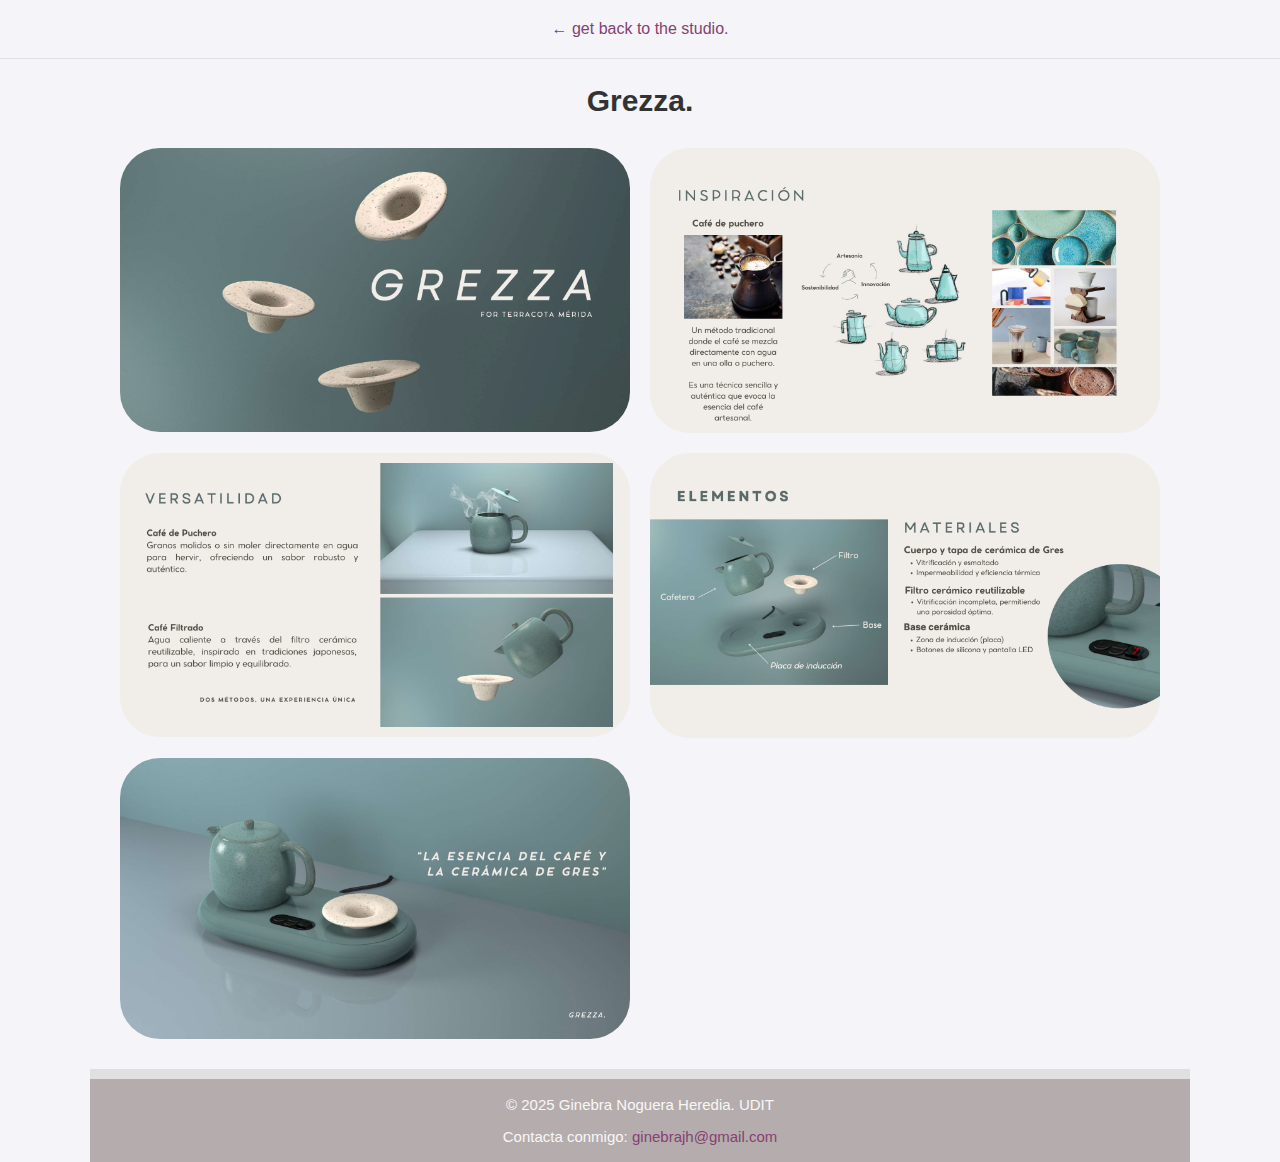
<file: proyectos/proyecto1.html>
<!DOCTYPE html>
<html lang="en">
<head>
    <meta charset="UTF-8">
    <meta name="viewport" content="width=device-width, initial-scale=1.0">
    <title>Document</title>
</head>
<body>
    
</body>
</html>
<!DOCTYPE html>
<html lang="es">
<head>
    <meta charset="UTF-8">
    <meta name="viewport" content="width=device-width, initial-scale=1.0">
    <title>Grezza</title>
    <link rel="stylesheet" href="../style.css">
    <link rel="preconnect" href="https://fonts.googleapis.com">
    <link rel="preconnect" href="https://fonts.gstatic.com" crossorigin>
    <link href="https://fonts.googleapis.com/css2?family=Lato:wght@300;400;700&display=swap" rel="stylesheet">
</head>
<body>

    <header class="project-detail-header">
        <div class="container">
            <a href="../index.html"> ← get back to the studio.</a>
        </div>
    </header>

    <main>
        <div class="container project-content">
  
<h2>Grezza.</h2>
<div class="galeria-caja">
     <img src="../imagenes/Grezza_0.png" alt="Detalle 1 del Proyecto Uno">
    <img src="../imagenes/Grezza_1.png" alt="Detalle 1 del Proyecto Uno">
    <img src="../imagenes/Grezza_2.png" alt="Detalle 2 del Proyecto Uno">
    <img src="../imagenes/Grezza_3.png" alt="Detalle 3 del Proyecto Uno">
    <img src="../imagenes/Grezza_4.png" alt="Detalle 4 del Proyecto Uno">
</div>

   <footer class="footer">
        <div class="container">
            <p>© 2025 Ginebra Noguera Heredia. UDIT</p>
            <p>Contacta conmigo: <a href="mailto:ginebrajh@gmail.com">ginebrajh@gmail.com</a></p>
        </div>
    </footer>

</body>
</html>
</file>
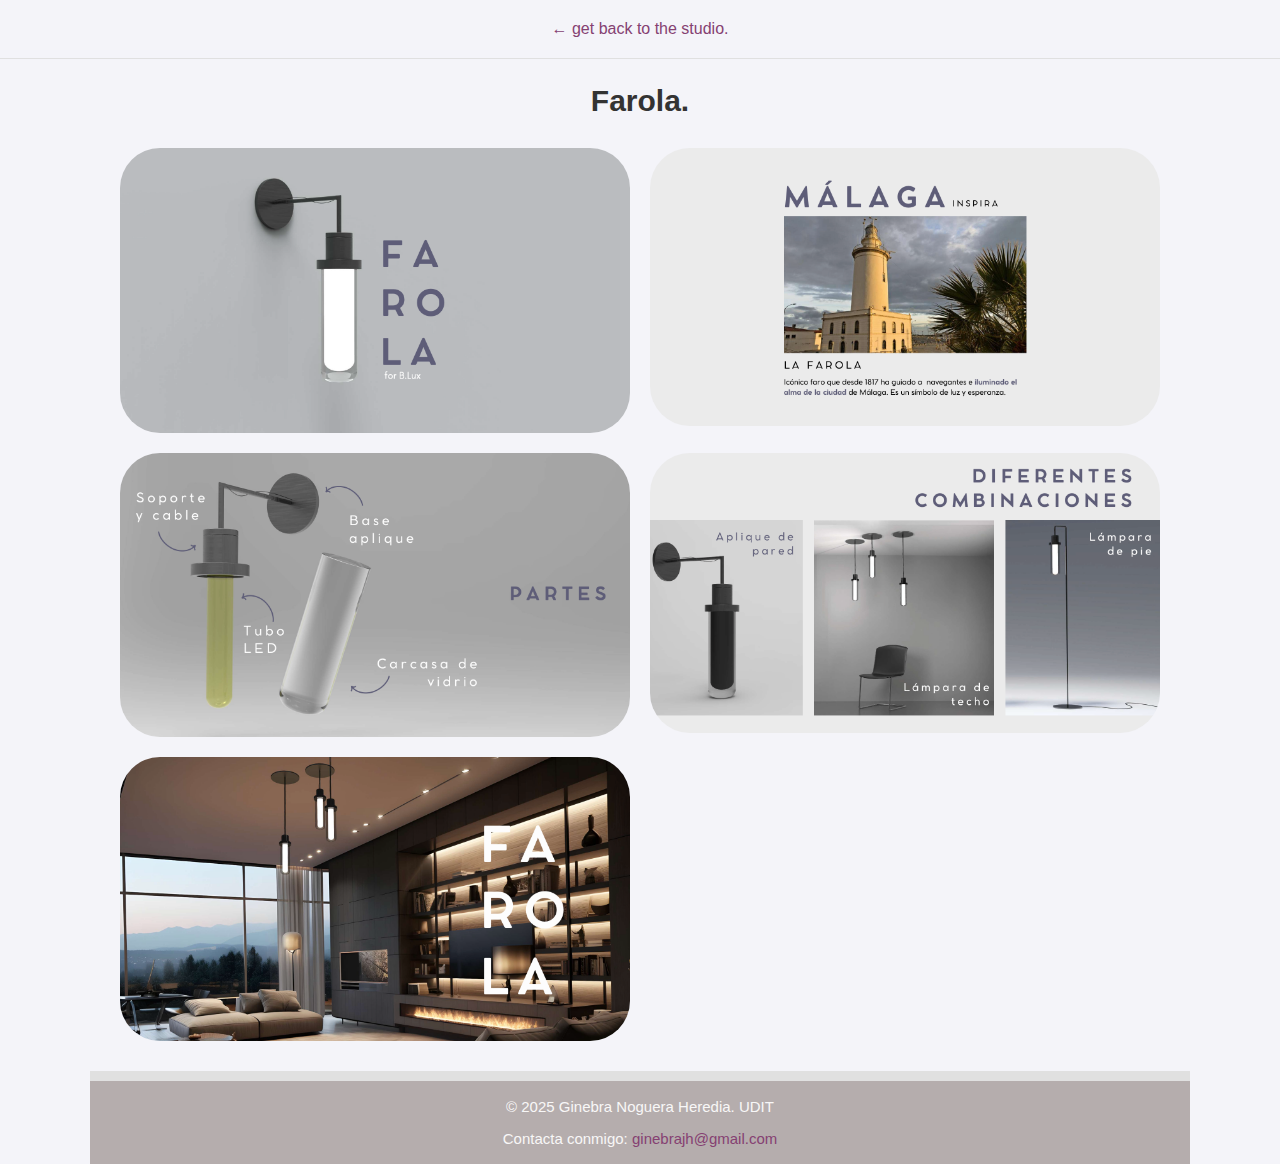
<file: proyectos/proyecto2.html>
<!DOCTYPE html>
<html lang="en">
<head>
    <meta charset="UTF-8">
    <meta name="viewport" content="width=device-width, initial-scale=1.0">
    <title>Document</title>
</head>
<body>
    
</body>
</html><!DOCTYPE html>
<html lang="es">
<head>
    <meta charset="UTF-8">
    <meta name="viewport" content="width=device-width, initial-scale=1.0">
    <title>FAROLA</title>
    <link rel="stylesheet" href="../style.css">
    <link rel="preconnect" href="https://fonts.googleapis.com">
    <link rel="preconnect" href="https://fonts.gstatic.com" crossorigin>
    <link href="https://fonts.googleapis.com/css2?family=Lato:wght@300;400;700&display=swap" rel="stylesheet">
</head>
<body>

    <header class="project-detail-header">
        <div class="container">
            <a href="../index.html"> ← get back to the studio.</a>
        </div>
    </header>

    <main>
        <div class="container project-content">
            
 <h2>Farola.</h2>
<div class="galeria-caja">
    <img src="../imagenes/Farola_0.png" alt="Detalle 1 del Proyecto Uno">
    <img src="../imagenes/Farola_1.png" alt="Detalle 1 del Proyecto Uno">
    <img src="../imagenes/Farola_2.png" alt="Detalle 2 del Proyecto Uno">
    <img src="../imagenes/Farola_3.png" alt="Detalle 3 del Proyecto Uno">
    <img src="../imagenes/Farola_4.png" alt="Detalle 4 del Proyecto Uno">
</div>

   <footer class="footer">
        <div class="container">
            <p>© 2025 Ginebra Noguera Heredia. UDIT</p>
            <p>Contacta conmigo: <a href="mailto:ginebrajh@gmail.com">ginebrajh@gmail.com</a></p>
        </div>
    </footer>

</body>
</html>
</file>
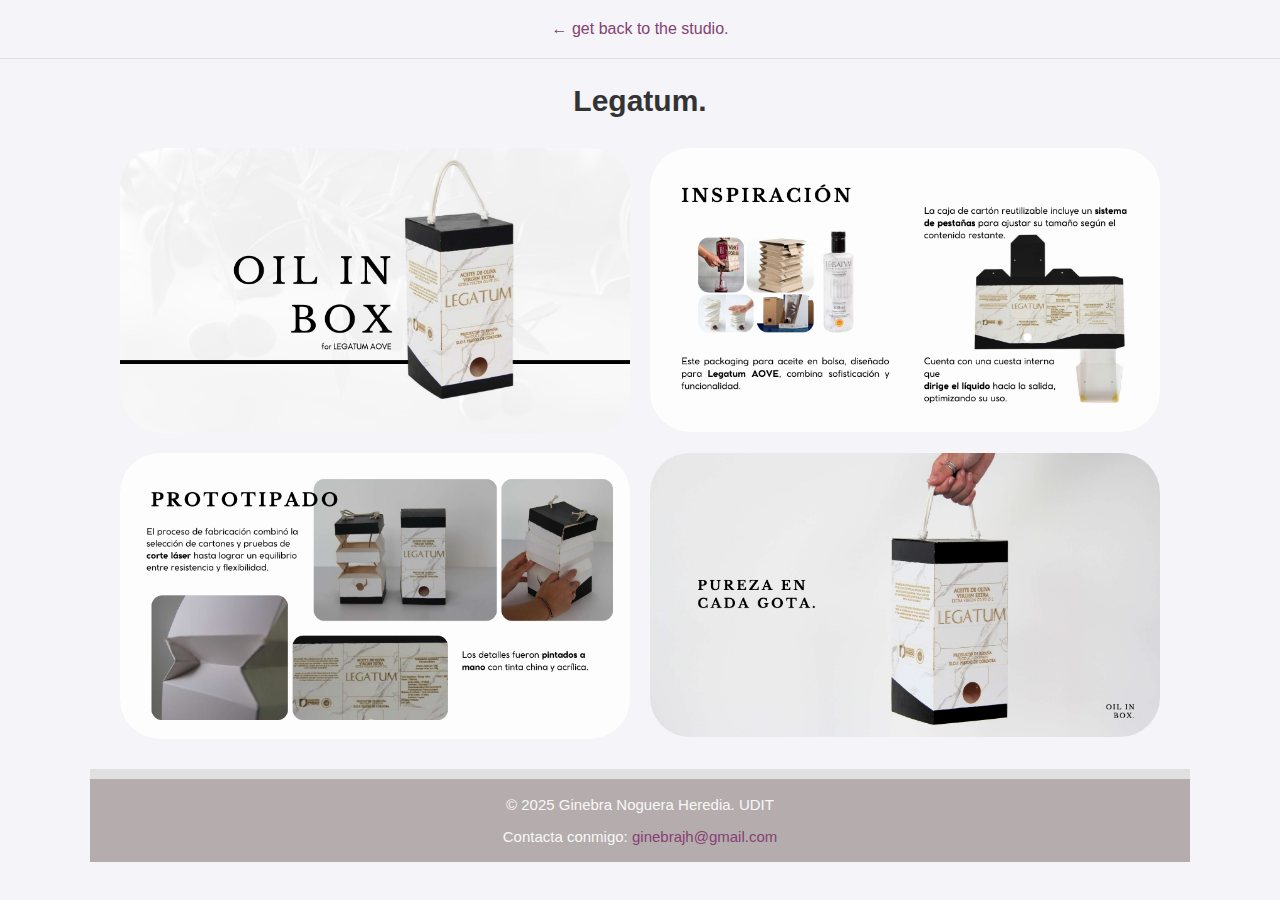
<file: proyectos/proyecto3.html>
<!DOCTYPE html>
<html lang="en">
<head>
    <meta charset="UTF-8">
    <meta name="viewport" content="width=device-width, initial-scale=1.0">
    <title>Document</title>
</head>
<body>
    
</body>
</html><!DOCTYPE html>
<html lang="es">
<head>
    <meta charset="UTF-8">
    <meta name="viewport" content="width=device-width, initial-scale=1.0">
    <title>Legatum</title>
    <link rel="stylesheet" href="../style.css">
    <link rel="preconnect" href="https://fonts.googleapis.com">
    <link rel="preconnect" href="https://fonts.gstatic.com" crossorigin>
    <link href="https://fonts.googleapis.com/css2?family=Lato:wght@300;400;700&display=swap" rel="stylesheet">
</head>
<body>

    <header class="project-detail-header">
        <div class="container">
            <a href="../index.html"> ← get back to the studio.</a>
        </div>
    </header>

    <main>
        <div class="container project-content">
            
      <h2>Legatum.</h2>
<div class="galeria-caja">
    <img src="../imagenes/Legatum_0.png" alt="Detalle 1 del Proyecto Uno">
    <img src="../imagenes/Legatum_1.png" alt="Detalle 2 del Proyecto Uno">
    <img src="../imagenes/Legatum_2.png" alt="Detalle 3 del Proyecto Uno">
    <img src="../imagenes/Legatum_3.png" alt="Detalle 4 del Proyecto Uno">
</div>

   <footer class="footer">
        <div class="container">
            <p>© 2025 Ginebra Noguera Heredia. UDIT</p>
            <p>Contacta conmigo: <a href="mailto:ginebrajh@gmail.com">ginebrajh@gmail.com</a></p>
        </div>
    </footer>

</body>
</html>
</file>
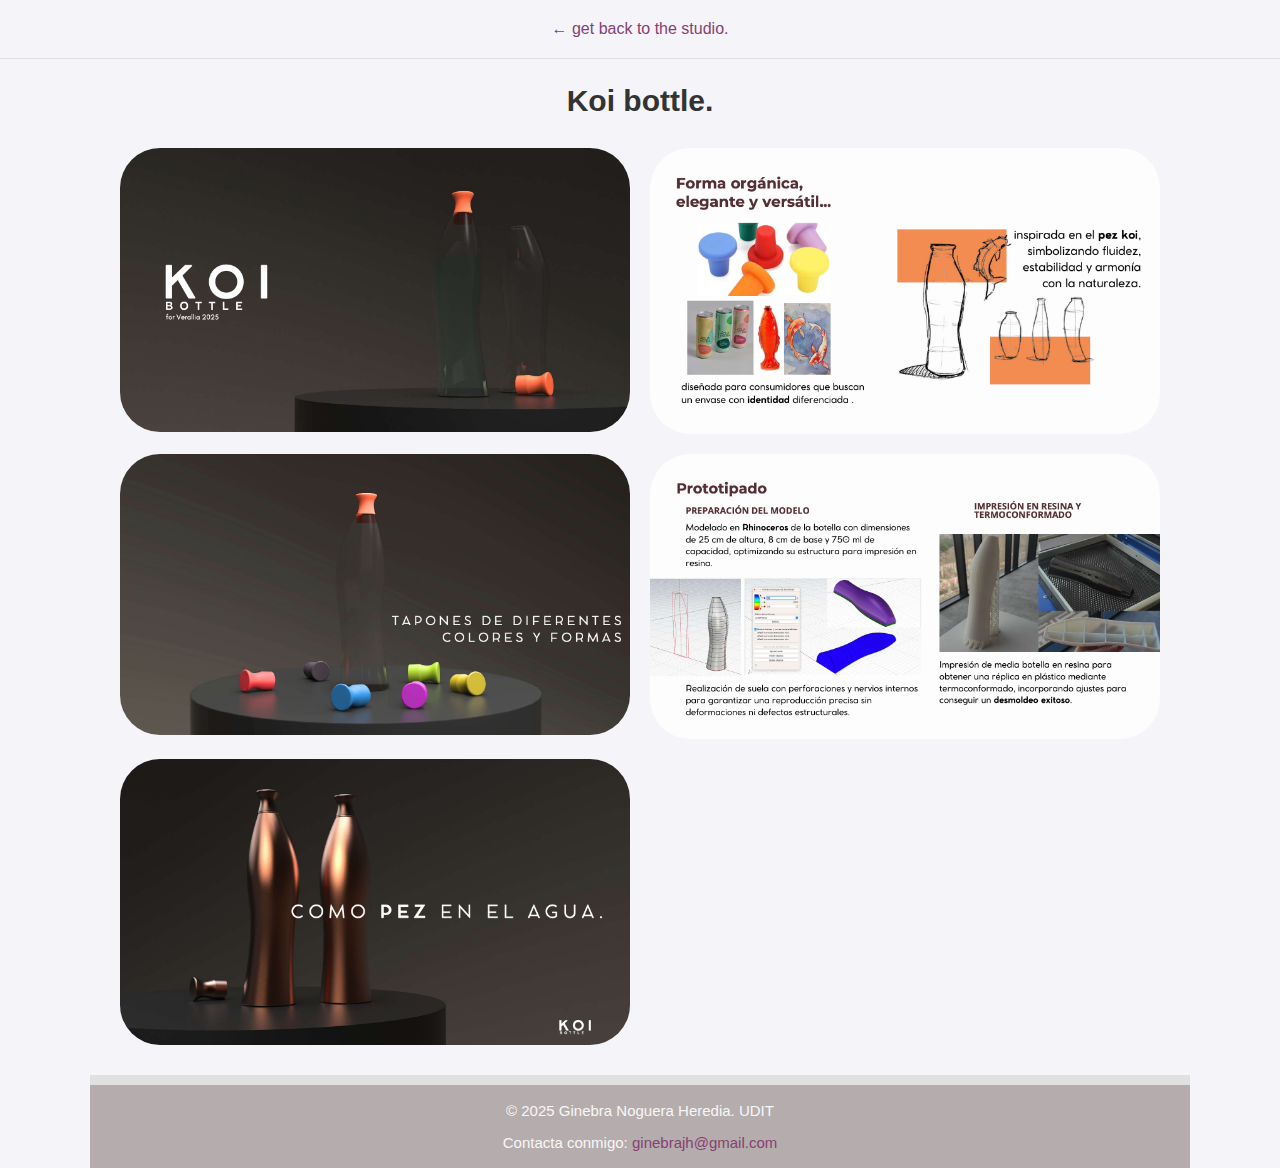
<file: proyectos/proyecto4.html>
<!DOCTYPE html>
<html lang="en">
<head>
    <meta charset="UTF-8">
    <meta name="viewport" content="width=device-width, initial-scale=1.0">
    <title>Document</title>
</head>
<body>
    
</body>
</html><!DOCTYPE html>
<html lang="es">
<head>
    <meta charset="UTF-8">
    <meta name="viewport" content="width=device-width, initial-scale=1.0">
    <title>Koi bottle</title>
    <link rel="stylesheet" href="../style.css">
    <link rel="preconnect" href="https://fonts.googleapis.com">
    <link rel="preconnect" href="https://fonts.gstatic.com" crossorigin>
    <link href="https://fonts.googleapis.com/css2?family=Lato:wght@300;400;700&display=swap" rel="stylesheet">
</head>
<body>

    <header class="project-detail-header">
        <div class="container">
            <a href="../index.html"> ← get back to the studio.</a>
        </div>
    </header>

    <main>
        <div class="container project-content">
            
              <h2>Koi bottle.</h2>
<div class="galeria-caja">
    <img src="../imagenes/Koi_0.png" alt="Detalle 1 del Proyecto Uno">
    <img src="../imagenes/Koi_1.png" alt="Detalle 2 del Proyecto Uno">
    <img src="../imagenes/Koi_2.png" alt="Detalle 3 del Proyecto Uno">
    <img src="../imagenes/Koi_3.png" alt="Detalle 4 del Proyecto Uno">
    <img src="../imagenes/Koi_4.png" alt="Detalle 4 del Proyecto Uno">
</div>

   <footer class="footer">
        <div class="container">
            <p>© 2025 Ginebra Noguera Heredia. UDIT</p>
            <p>Contacta conmigo: <a href="mailto:ginebrajh@gmail.com">ginebrajh@gmail.com</a></p>
        </div>
    </footer>

</body>
</html>
</file>
<file: style.css>
:root {
    --color-fondo: #f4f4f9;     
    --color-blanco: #b5adad;  
    --color-texto-principal: #333333;
    --color-texto-secundario: #f8f7f7;
    --color-destacado: #854172; 
}

body {
    font-family: 'Inter', sans-serif;
    margin: 0;
    background-color: var(--color-fondo);
    color: var(--color-texto-principal);
}

.container {
    max-width: 1100px;
    margin: auto;
    padding: 0 40px;
    
}

.header{
    background-color: var(--color-blanco);
    text-align:left;
    padding: 20px;
    border-bottom: 5px solid #441c35;
}

.footer {
     max-width: 1100px;
    background-color: var(--color-blanco);
    text-align: center;
    padding: 2px;
    border-bottom: 10px solid #e0e0e0;
    border-top: 10px;

}

.footer {
     max-width: 1100px;
    border-top: 10px solid #e0e0e0;
    border-bottom: none;
    margin-top: 10px;
    font-size: 15px;
    color: var(--color-texto-secundario);
    
}
nav {
    color: var (var(--color-texto-principal));
    text-align: right;
    gap: 30 px;
}

nav a + a {
    cursor: pointer;
    text-decoration: none;
    margin-left: 10px;
}

h1 { 
    font-size: 40px; 
    color:var(--color-texto-principal);
    padding:5px;
}

h2 { 
    text-align: center; 
    margin-bottom: 20px; 
    font-size: 30px; 
}

.header p {
    color: var(--color-texto-secundario);
    text-align: left;
    margin-top: 0px;
 }


h3{ 
    text-align: center;
    font-size: 20px;
    color:var(--color-texto-secundario)
}

a {
    color: var(--color-destacado);
    text-decoration: none;
    transition: color 0.3s;
}

a:hover {
    color: var(--color-texto-principal);
}


.portfolio {
    padding: 4px;
}

.portfolio-caja {
    display: grid;
    grid-template-columns: repeat(auto-fit, minmax(300px, 1fr));
    gap: 50px;
}

.caja {
    background-color: var(--color-blanco);
    border-radius: 40px;
    box-shadow: var(--sombra-suave);
    overflow: hidden;
    text-decoration: none;
    color: var(--color-texto-secundario);
    transition: transform 0.3s ease, box-shadow 0.3s ease;
}

.caja:hover {
    transform: translateY(-10px);
    box-shadow: 0 10px 25px rgba(69, 32, 32, 0.12);
}

.caja img {
    width: 100%;
    height: 200px;
    object-fit: cover;
}

.caja-info {
    padding: 20px;
    text-align: center;
    font-size: 15px;;
}

.caja-info h3 {
    margin-bottom: 2px;
    color: var(--color-texto-secundario);
}

.caja-info p {
    color: var(--color-texto-principal);
    font-size: 15px;
    margin: 5;
}

#sobre-mi {
    padding: 2px;
    margin-top: 20px;
    background-color: var(--color-fondo);
}

.sobre-mi-contenido {
    display: flex;
    align-items: center;
    gap: 20px;
}

.foto-perfil {
    width: 200px;
    height: 200px;
    padding:20px;
    border-radius: 100%;
    object-fit: cover;
    aspect-ratio: 1/1;
}

.sobre-mi-texto h2 {
    text-align: left;
    margin-bottom: 2px;
}


@media (max-width: 768px) {
    .sobre-mi-contenido {
        flex-direction: column;
        text-align: center;
    }
    .sobre-mi-texto h2 {
        text-align: center;
    }
}

.project-detail-header {
    padding: 20px;
    text-align: center;
    border-bottom: 1px solid #e0e0e0;
}

.galeria-caja {
    display: grid;
    grid-template-columns: repeat(auto-fit, minmax(400px, 1fr));
    gap: 20px;
    margin: 30px;
}

.galeria-caja img {
    width: 100%;      
    height: auto;        
    border-radius: 40px;
}
</file>
